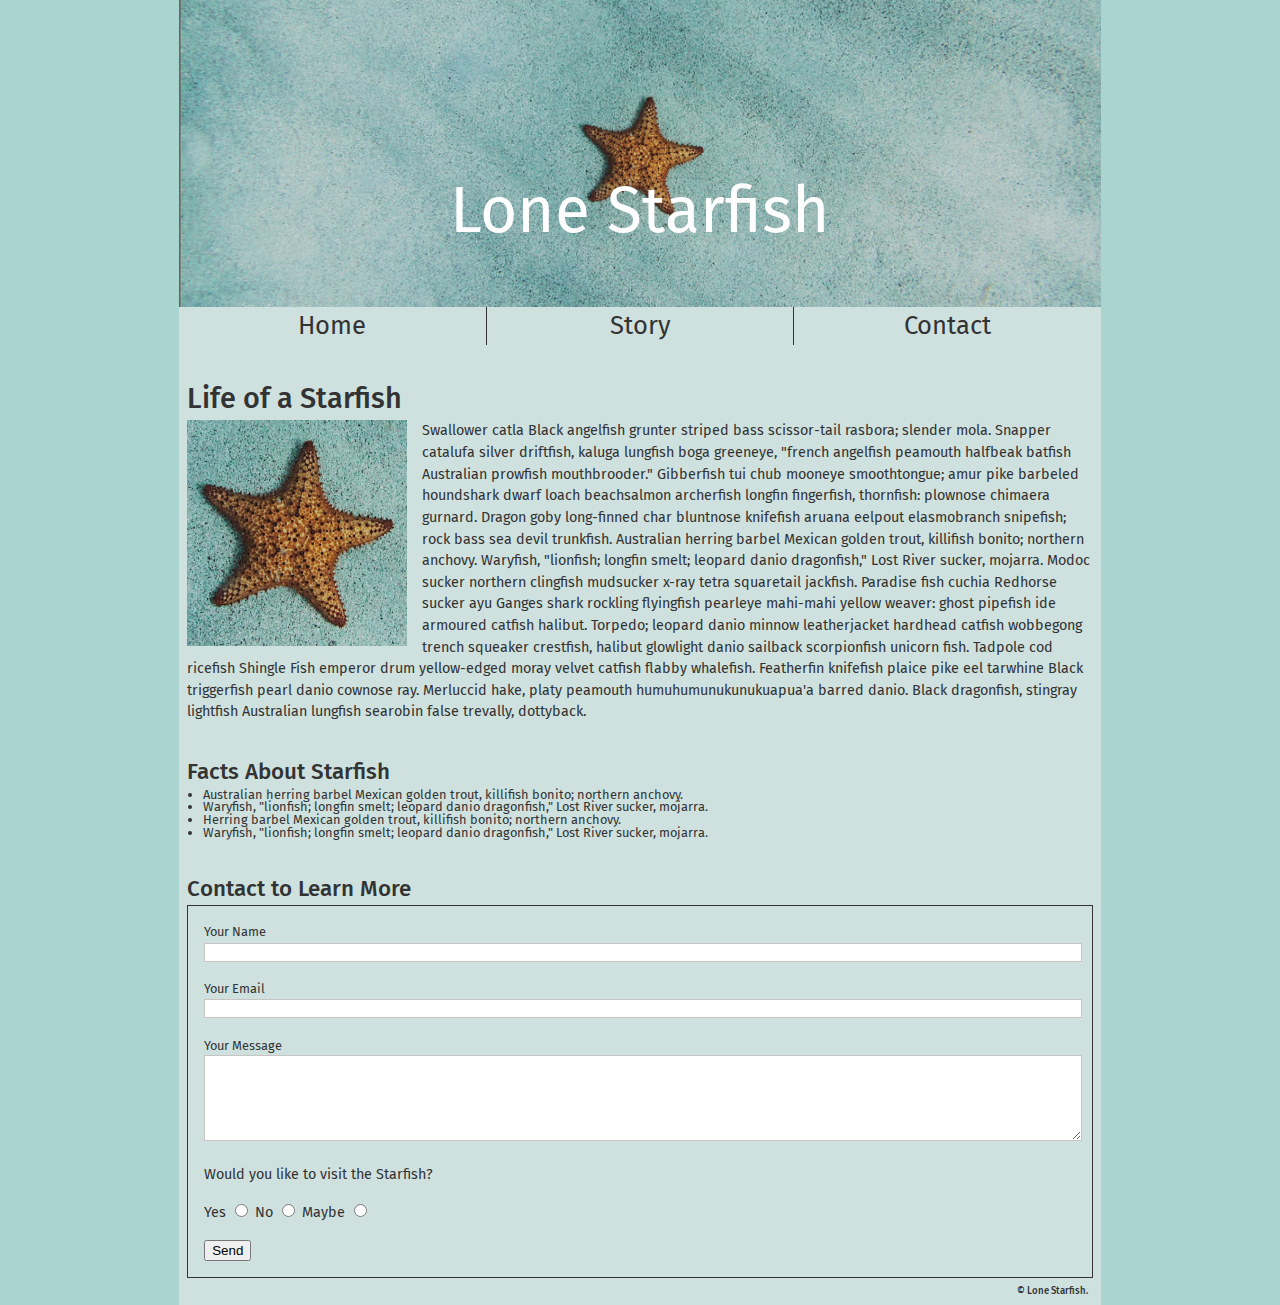
<file: midterm/index.html>
<!DOCTYPE html>
<html lang="en">
<head>
    <meta charset="UTF-8">
    <meta name="viewport" content="width=device-width, initial-scale=1.0">
    <link rel="stylesheet" href="./css/reset.css">
    <link rel="stylesheet" href="./css/style.css">
    <title>Midterm</title>
</head>
<body>
    <div class="container">
        <header>
            <div class="header">
                <figure>
                <!--Image tag with heading used for header content-->
                <img src="./images/lone-starfish-wide.jpg" alt="header image">           
                <figcaption>Lone Starfish</figcaption>
                </figure>
            </div>
            <nav>
                <ul>
                    <li><a href="#home">Home</a></li>
                    <li><a href="#story">Story</a></li>
                    <li><a href="#contact">Contact</a></li>
                </ul>
            </nav>
        </header>
        <main>
            <article>
                <h1>Life of a Starfish</h1>
                <!--Use the image tag to add the image-->
                <img src="./images/lone-starfish.jpg" alt="Starfish" width="220" class="starfish-img">
                <p class="life">
                    Swallower catla Black angelfish grunter striped bass scissor-tail rasbora; slender mola. Snapper catalufa silver driftfish, kaluga lungfish boga greeneye, "french angelfish peamouth halfbeak batfish Australian prowfish mouthbrooder." Gibberfish tui chub mooneye smoothtongue; amur pike barbeled houndshark dwarf loach beachsalmon archerfish longfin fingerfish, thornfish: plownose chimaera gurnard. Dragon goby long-finned char bluntnose knifefish aruana eelpout elasmobranch snipefish; rock bass sea devil trunkfish. Australian herring barbel Mexican golden trout, killifish bonito; northern anchovy. Waryfish, "lionfish; longfin smelt; leopard danio dragonfish," Lost River sucker, mojarra. Modoc sucker northern clingfish mudsucker x-ray tetra squaretail jackfish. Paradise fish cuchia Redhorse sucker ayu Ganges shark rockling flyingfish pearleye mahi-mahi yellow weaver: ghost pipefish ide armoured catfish halibut. Torpedo; leopard danio minnow leatherjacket hardhead catfish wobbegong trench squeaker crestfish, halibut glowlight danio sailback scorpionfish unicorn fish. Tadpole cod ricefish Shingle Fish emperor drum yellow-edged moray velvet catfish flabby whalefish. Featherfin knifefish plaice pike eel tarwhine Black triggerfish pearl danio cownose ray. Merluccid hake, platy peamouth humuhumunukunukuapua'a barred danio. Black dragonfish, stingray lightfish Australian lungfish searobin false trevally, dottyback.
                </p>
            </article>
            <aside>
                <!--Listing the facts.-->
                <h2>Facts About Starfish</h2>
                <ul class="facts">
                    <li>Australian herring barbel Mexican golden trout, killifish bonito; northern anchovy.</li>
                    <li>Waryfish, "lionfish; longfin smelt; leopard danio dragonfish," Lost River sucker, mojarra.</li>
                    <li>Herring barbel Mexican golden trout, killifish bonito; northern anchovy.</li>
                    <li>Waryfish, "lionfish; longfin smelt; leopard danio dragonfish," Lost River sucker, mojarra.</li>
                </ul>
            </aside>
            <h3>Contact to Learn More</h3>
            <!--Forms in the box, inputs linked to the relative labels.-->
            <form action="index.html" method="post" class="form">
                <div class="text">
                    <label for="fullname">Your Name</label>
                    <input id="fullname" type="text" name="fullname" required>

                    <label for="email">Your Email</label>
                    <input id="email" type="email" name="email" required>

                    <label for="message">Your Message</label>
                    <textarea id="message" name="message"></textarea>
                </div>

                <h4>Would you like to visit the Starfish?</h4>
                <div class="check">
                    <label for="yes">Yes</label>
                    <input type="radio" id="yes" name="choose" value="yes">

                    <label for="no">No</label>
                    <input type="radio" id="no" name="choose" value="no">

                    <label for="maybe">Maybe</label>
                    <input type="radio" id="maybe" name="choose" value="maybe"><br>

                    <button type="submit">Send</button>
                </div>
            </form>
        </main>
        <footer>
            <p>&copy; Lone Starfish.</p>
        </footer>
    </div>
</body>
</html>
</file>
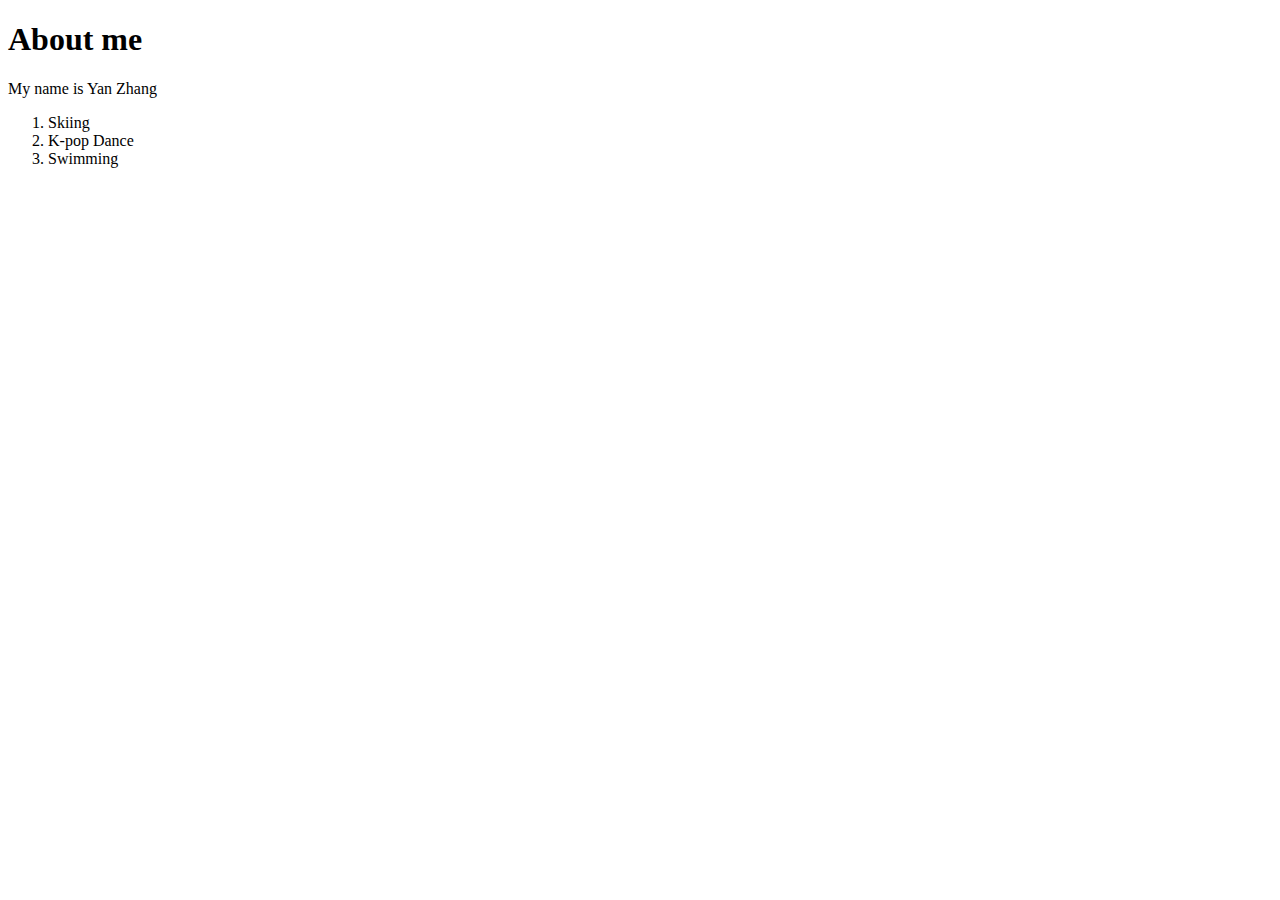
<file: practice1/index.html>
<!DOCTYPE html>
<html lang="en">
<head>
    <meta charset="UTF-8">
    <meta name="viewport" content="width=<device-width>, initial-scale=1.0">
    <title>Document</title>
</head>
<body>
    <h1>About me</h1>
    <P>My name is Yan Zhang</P>
    <ol>
        <li>Skiing</li>
        <li>K-pop Dance</li>
        <li>Swimming</li>
    </ol>
</body>
</html>
</file>
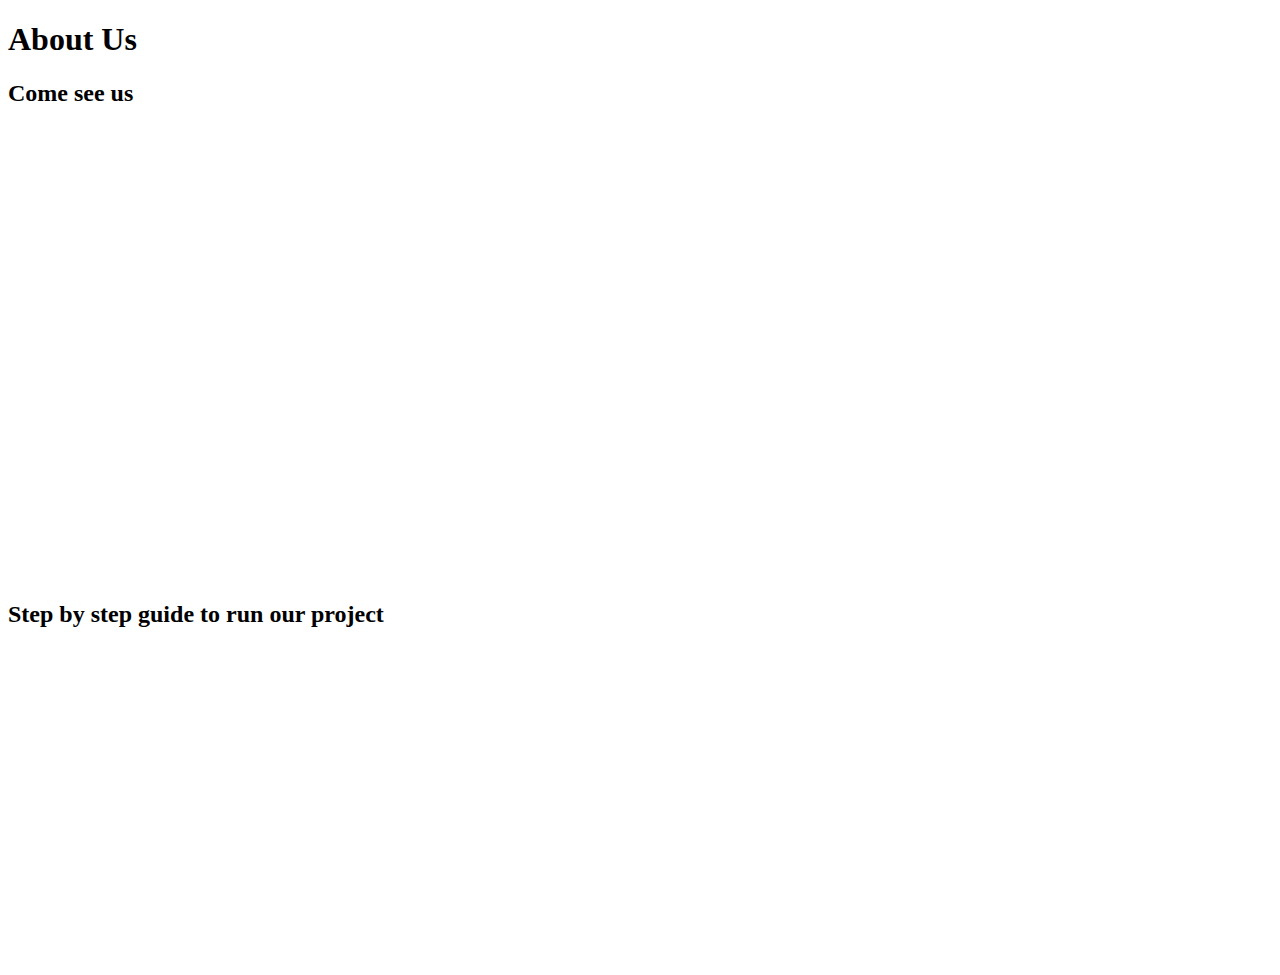
<file: week10/index.html>
<!DOCTYPE html>
<html lang="en">
<head>
    <meta charset="UTF-8">
    <meta name="viewport" content="width=device-width, initial-scale=1.0">
    <title>Week 10</title>
</head>
<body>
    <h1>About Us</h1>
    <h2>Come see us</h2>
    <iframe src="https://www.google.com/maps/embed?pb=!1m18!1m12!1m3!1d5599.996289690528!2d-75.70148112422149!3d45.429538735751414!2m3!1f0!2f0!3f0!3m2!1i1024!2i768!4f13.1!3m3!1m2!1s0x4cce04fc78d22043%3A0x66f4bb14e92117b7!2sNational%20Gallery%20of%20Canada!5e0!3m2!1sen!2sca!4v1731455167164!5m2!1sen!2sca" width="600" height="450" style="border:0;" allowfullscreen="" loading="lazy" referrerpolicy="no-referrer-when-downgrade"></iframe>

    <h2>Step by step guide to run our project</h2>
    <iframe width="560" height="315" src="https://www.youtube.com/embed/ly36kn0ug4k?si=hKZpCdPKevVpqmbw" title="YouTube video player" frameborder="0" allow="accelerometer; autoplay; clipboard-write; encrypted-media; gyroscope; picture-in-picture; web-share" referrerpolicy="strict-origin-when-cross-origin" allowfullscreen></iframe>

</body>
</html>
</file>
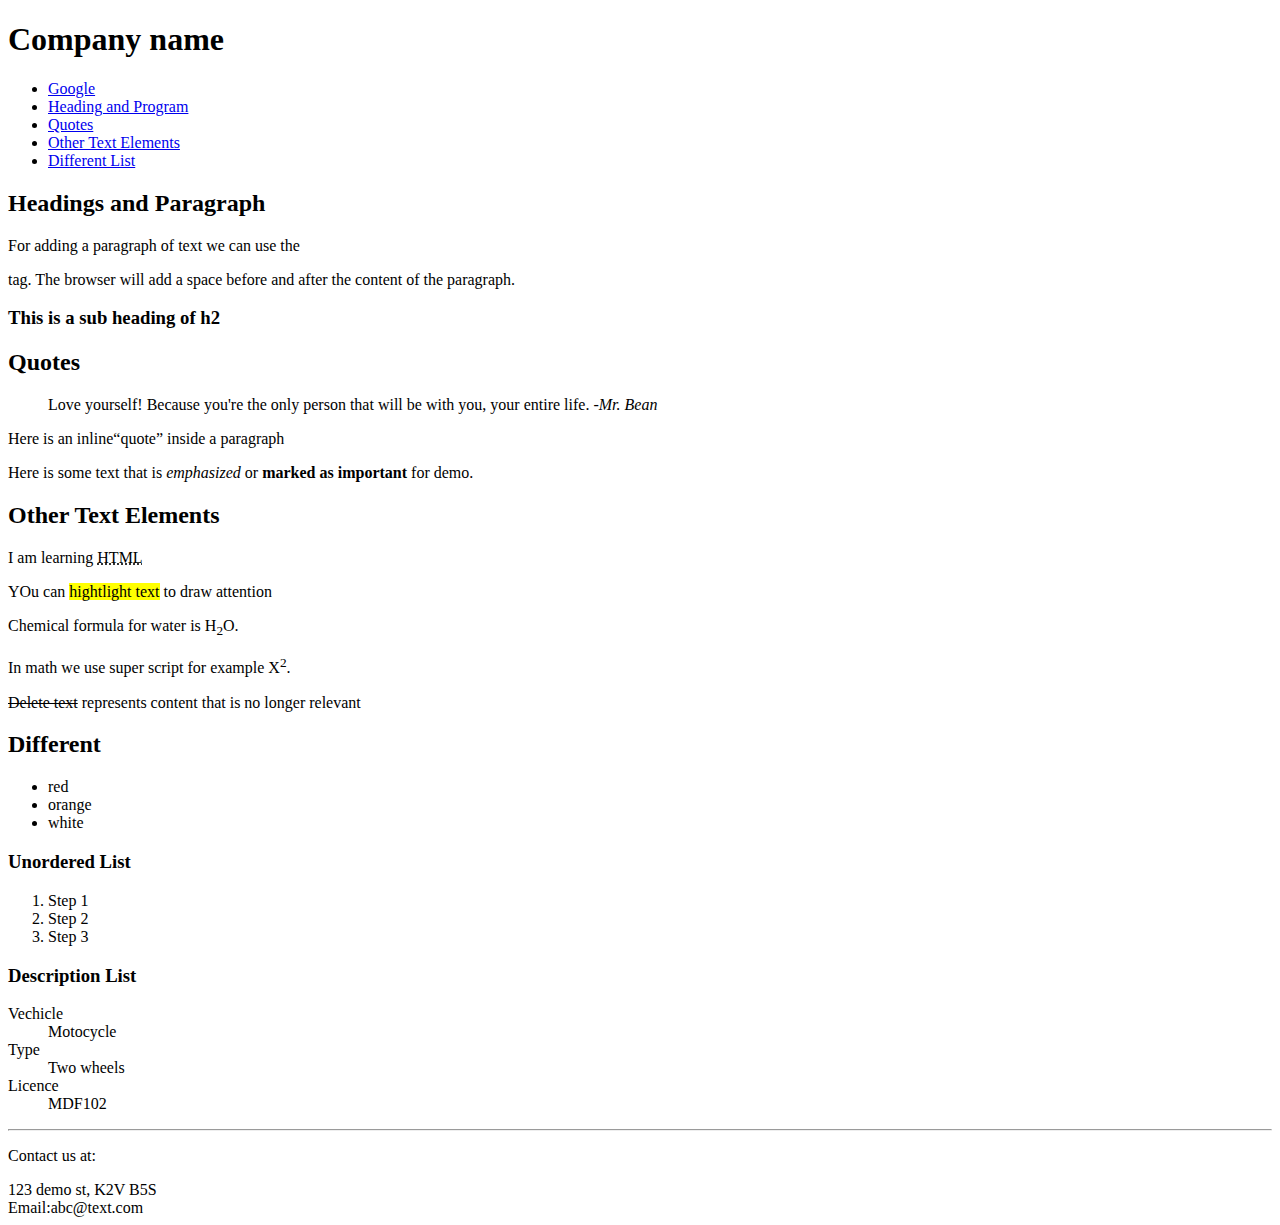
<file: week3/index.html>
<!DOCTYPE html>
<html lang="en">
<head>
    <meta charset="UTF-8">
    <meta name="viewport" content="width=device-width, initial-scale=1.0">
    <title>week3</title>
</head>
<body>
    <!--This is a comment-->
    <header>
        <!--logo of the company-->
        <h1>Company name</h1>
        <!--Navigation-->
        <nav>
            <!--unordered list-->
            <ul>
                <!--list item-->
                <!--href here is called attribute-->
                <li><a href="https//:www.google.com">Google</a></li>
                <li><a href="#section1">Heading and Program</a></li>
                <li><a href="#section2">Quotes</a></li>
                <li><a href="#section3">Other Text Elements</a></li>
                <li><a href="#section4">Different List</a></li>
            </ul>
        </nav>
    </header>

    <main>
        <section id="section1">
            <h2>Headings and Paragraph</h2>
            <P>For adding a paragraph of text we can use the <p></p> tag. The browser will add a space before and after the content of the paragraph.</P>
            <h3>This is a sub heading of h2</h3>
        </section>
        <section id="section2">
            <h2>Quotes</h2>
            <blockquote>Love yourself! Because you're the only person that will be with you, your entire life. -<cite>Mr. Bean</cite></blockquote>
            <p>Here is an inline<q>quote</q> inside a paragraph</p>
            <p>Here is some text that is <em>emphasized</em> or <strong>marked as important</strong> for demo.</p>
        </section>
        <section id="section3">
            <H2>Other Text Elements </H2>
            <P>I am learning <abbr title="Hypertext Markup language">HTML</abbr></P>
            <p>YOu can <mark>hightlight text</mark> to draw attention</p>
            <p>Chemical formula for water is H<sub>2</sub>O.</p>
            <p>In math we use super script for example X<sup>2</sup>.</p>
            <p><del>Delete text</del> represents content that is no longer relevant</p>
        </section3>
        <section id="section4">
            <h2>Different</h2>
            <ul>
                <li>red</li>
                <li>orange</li>
                <li>white</li>
            </ul>
            <h3>Unordered List</h3>
            <ol>
                <li>Step 1</li>
                <li>Step 2</li>
                <li>Step 3</li>
            </ol>
            <h3>Description List</h3>
            <dl>
                <dt>Vechicle</dt>
                <dd>Motocycle</dd>

                <dt>Type</dt>
                <dd>Two wheels</dd>

                <dt>Licence</dt>
                <dd>MDF102</dd>
            </dl>
        </section>
    </main>
    <footer>
        <hr>
        <p>Contact us at:</p>
        <adress>123 demo st, K2V B5S <br/>Email:abc@text.com</adress>

    </footer>
</body>
</html>
</file>
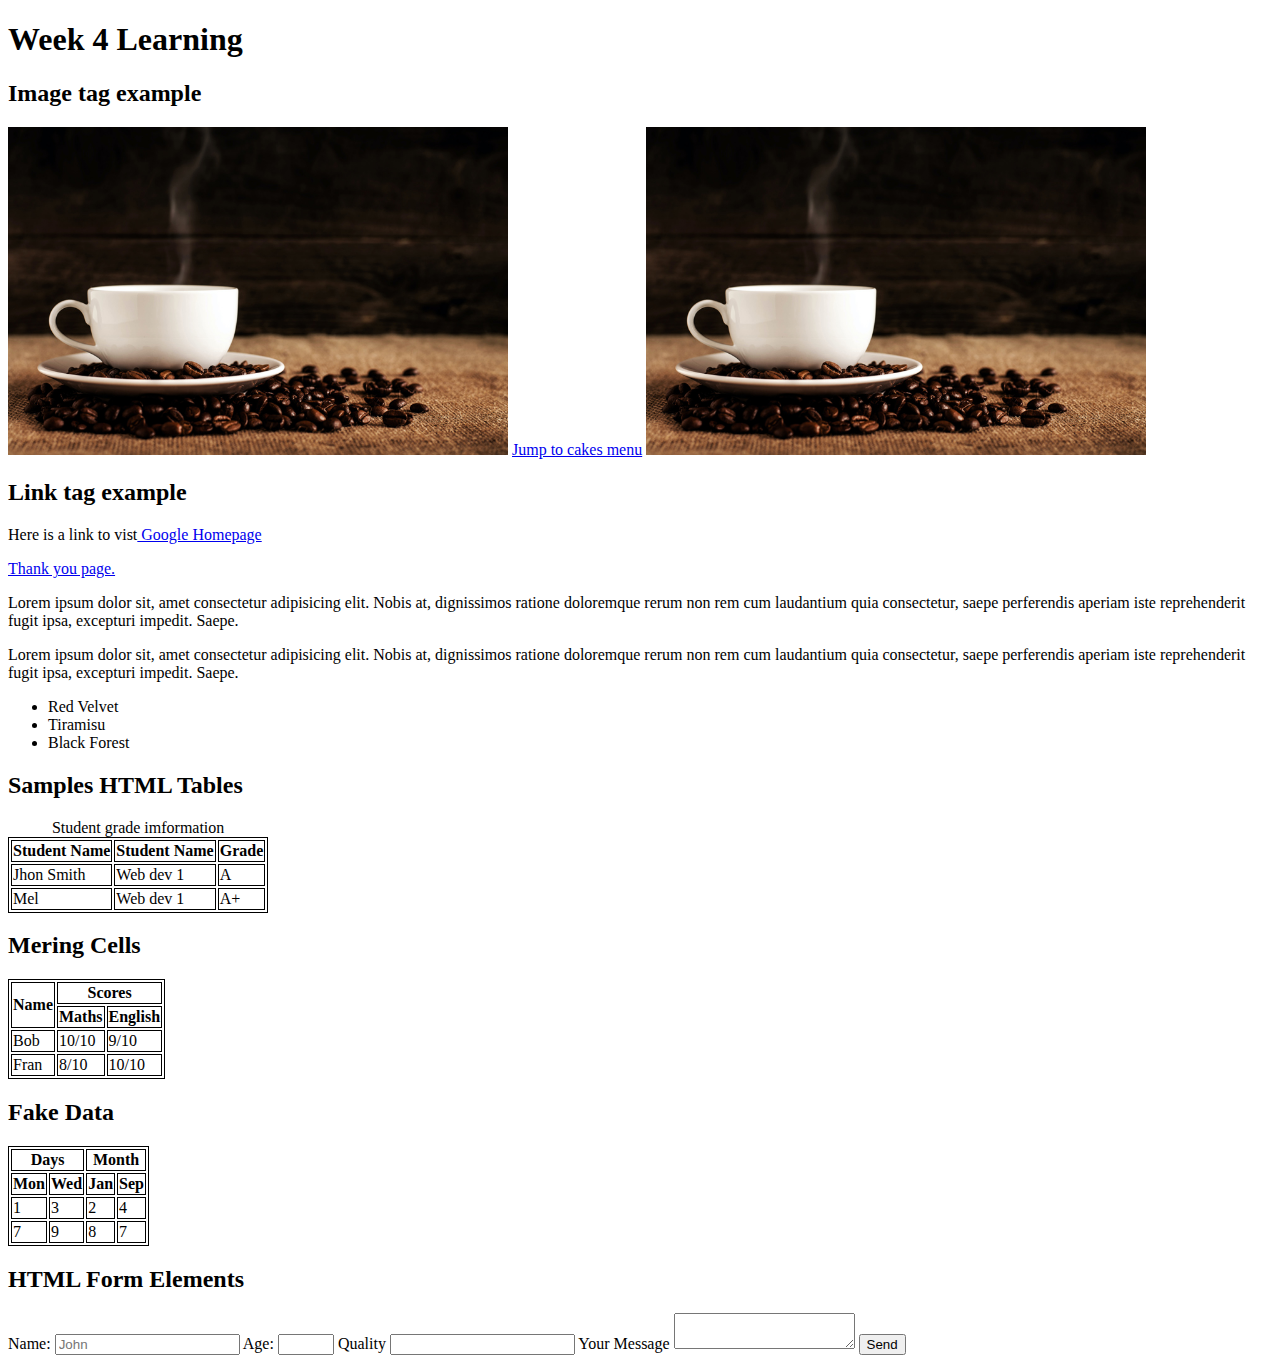
<file: week4/index.html>
<!DOCTYPE html>
<html lang="en">
<head>
    <meta charset="UTF-8">
    <meta name="viewport" content="width=device-width, initial-scale=1.0">
    <title>week4</title>
    <style>
        table, td, th{
            border: 1px solid black;
        }
    </style>
</head>
<body>
    <header>
        <h1>Week 4 Learning</h1>
    </header>
    <main>
        <!-- learning about img tag-->
        <h2>Image tag example</h2>
        <img src="./images/coffee-shop.jpg" alt="coffee cup with coffee beans" width="500">
        <a href="#cakes">Jump to cakes menu</a>
        <img src="./images/coffee-shop.jpg" alt="coffee cup with coffee beans" width="500">
        <!--if an image is decorative keep the alt tag empty alt=""-->

        <!--learning about a tags-->
        <h2>Link tag example</h2>
        <p> Here is a link to vist<a href="Https://www.google.com" target= "-blank" > Google Homepage </a></p>
        <a href="./thanks.html" >Thank you page.</a>
        
        <p>
            Lorem ipsum dolor sit, amet consectetur adipisicing elit. Nobis at,
            dignissimos ratione doloremque rerum non rem cum laudantium quia consectetur,
            saepe perferendis aperiam iste reprehenderit fugit ipsa, excepturi impedit.
            Saepe.
        </p>
        <p>
            Lorem ipsum dolor sit, amet consectetur adipisicing elit. Nobis at,
            dignissimos ratione doloremque rerum non rem cum laudantium quia consectetur,
            saepe perferendis aperiam iste reprehenderit fugit ipsa, excepturi impedit.
            Saepe.
        </p>
        <ul id="cakes">
        <li>Red Velvet</li>
        <li>Tiramisu</li>
        <li>Black Forest</li>
        </ul>
        <!-- tables in html-->
        <h2> Samples HTML Tables </h2>
        <table>
            <caption>Student grade imformation</caption>
            <thead>
                <tr>
                    <th>Student Name</th>
                    <th>Student Name</th>
                    <th>Grade</th>                   
                </tr>
            </thead>
            <tbody>
                <tr>
                    <td>Jhon Smith</td>
                    <td>Web dev 1</td>
                    <td>A</td>
                </tr>
                <tr>
                    <td>Mel</td>
                    <td>Web dev 1</td>
                    <td>A+</td>
                </tr>
            </tbody>
        </table>
        <h2>Mering Cells</h2>
        <table>
            <thead>
              <tr>
                <th rowspan="2">Name</th>
                <th colspan="2">Scores</th>
              </tr>
              <tr>
                <th>Maths</th>
                <th>English</th>
              </tr>
            </thead>
            <tbody>
              <tr>
                <td>Bob</td>
                <td>10/10</td>
                <td>9/10</td>
              </tr>
              <tr>
                <td>Fran</td>
                <td>8/10</td>
                <td>10/10</td>
              </tr>
            </tbody>
          </table>
          <h2>Fake Data</h2>
          <table>
            <thead>
              <tr>
                <th colspan="2">Days</th>
                <th colspan="2">Month</th>
              </tr>
              <tr>
                <th>Mon</th>
                <th>Wed</th>
                <th>Jan</th>
                <th>Sep</th>
              </tr>
            </thead>
            <tbody>
              <tr>
                <td>1</td>
                <td>3</td>
                <td>2</td>
                <td>4</td>
              </tr>
              <tr>
                <td>7</td>
                <td>9</td>
                <td>8</td>
                <td>7</td>
              </tr>
            </tbody>
          </table>
          <!-- form elements-->
           <h2>HTML Form Elements</h2>
           <form action="./thanks.html" method="get">
            <label for="fullmane">Name:</label>
            <input id="fullmane" type="text" placeholder="John" name="1" required>
            <label for="age">Age:</label>
            <input id="age" type="number" min="0" max="20" step="2" name="age">
            <label for="qu">Quality</label>
            <input id="qu" type="text" pattern="">
            <label for="message">Your Message</label>
            <textarea id="message"></textarea>
            <button type="submit">Send</button>
           </form>
    </main>
</body>
</html>
</file>
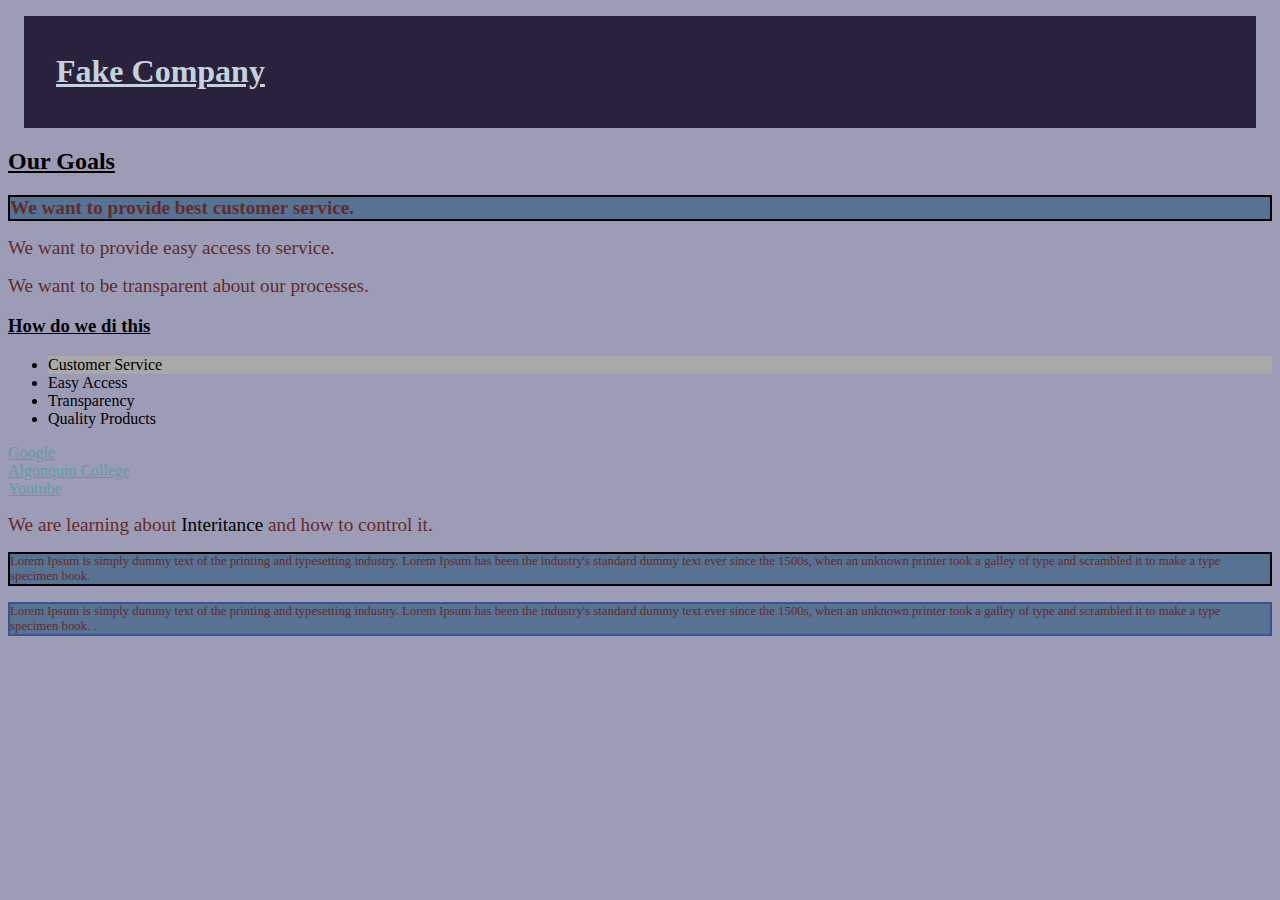
<file: week5/index.html>
<!DOCTYPE html>
<html lang="en">
<head>
    <meta charset="UTF-8">
    <meta name="viewport" content="width=<device-width>, initial-scale=1.0">
    <!--external css-->
    <link rel="stylesheet" href="./css/style.css">   
    <!--internal css--> 
    <!--<style>
        body{
            background-attachment: green;
        }

    </style>css--> 
    <title>Week5</title>
</head>
<!--inline 
<body style="background-color: rgb(156, 156, 182)">-->
<body>
    <header id="one" class="xyz">
        <h1>Fake Company</h1>
    </header>
        <main>
            <h2>Our Goals</h2>
            <p id="goals" class="highlight">We want to provide best customer service.</p>
            <p>We want to provide easy access to service.</p>
            <p>We want to be transparent about our processes.</p>
            <h3>How do we di this</h3>
            <ul id="two" class="xyz">
                <li>Customer Service</li>
                <li>Easy Access</li>
                <li>Transparency</li>
                <li>Quality Products</li>
            </ul>
            <div>
                <a href="http://www,google.com">Google</a>
                <a href="https://brightspace.algonquincollege.com/">Algonquin College</a>
                <a href="https://www.youtube.com/">Youtube</a>
            </div>
            <p>We are learning about <span>Interitance</span> and how to control it.</p>
            <div>
                <p class="notes highlight">Lorem Ipsum is simply dummy text of the printing and typesetting industry. Lorem Ipsum has been the industry's standard dummy text ever since the 1500s, when an unknown printer took a galley of type and scrambled it to make a type specimen book.</p>
                <p class="highlight">Lorem Ipsum is simply dummy text of the printing and typesetting industry. Lorem Ipsum has been the industry's standard dummy text ever since the 1500s, when an unknown printer took a galley of type and scrambled it to make a type specimen book. .</p>
            </div>
        </main>
        
        <footer>

        </footer>
    

</body >
</html>
</file>
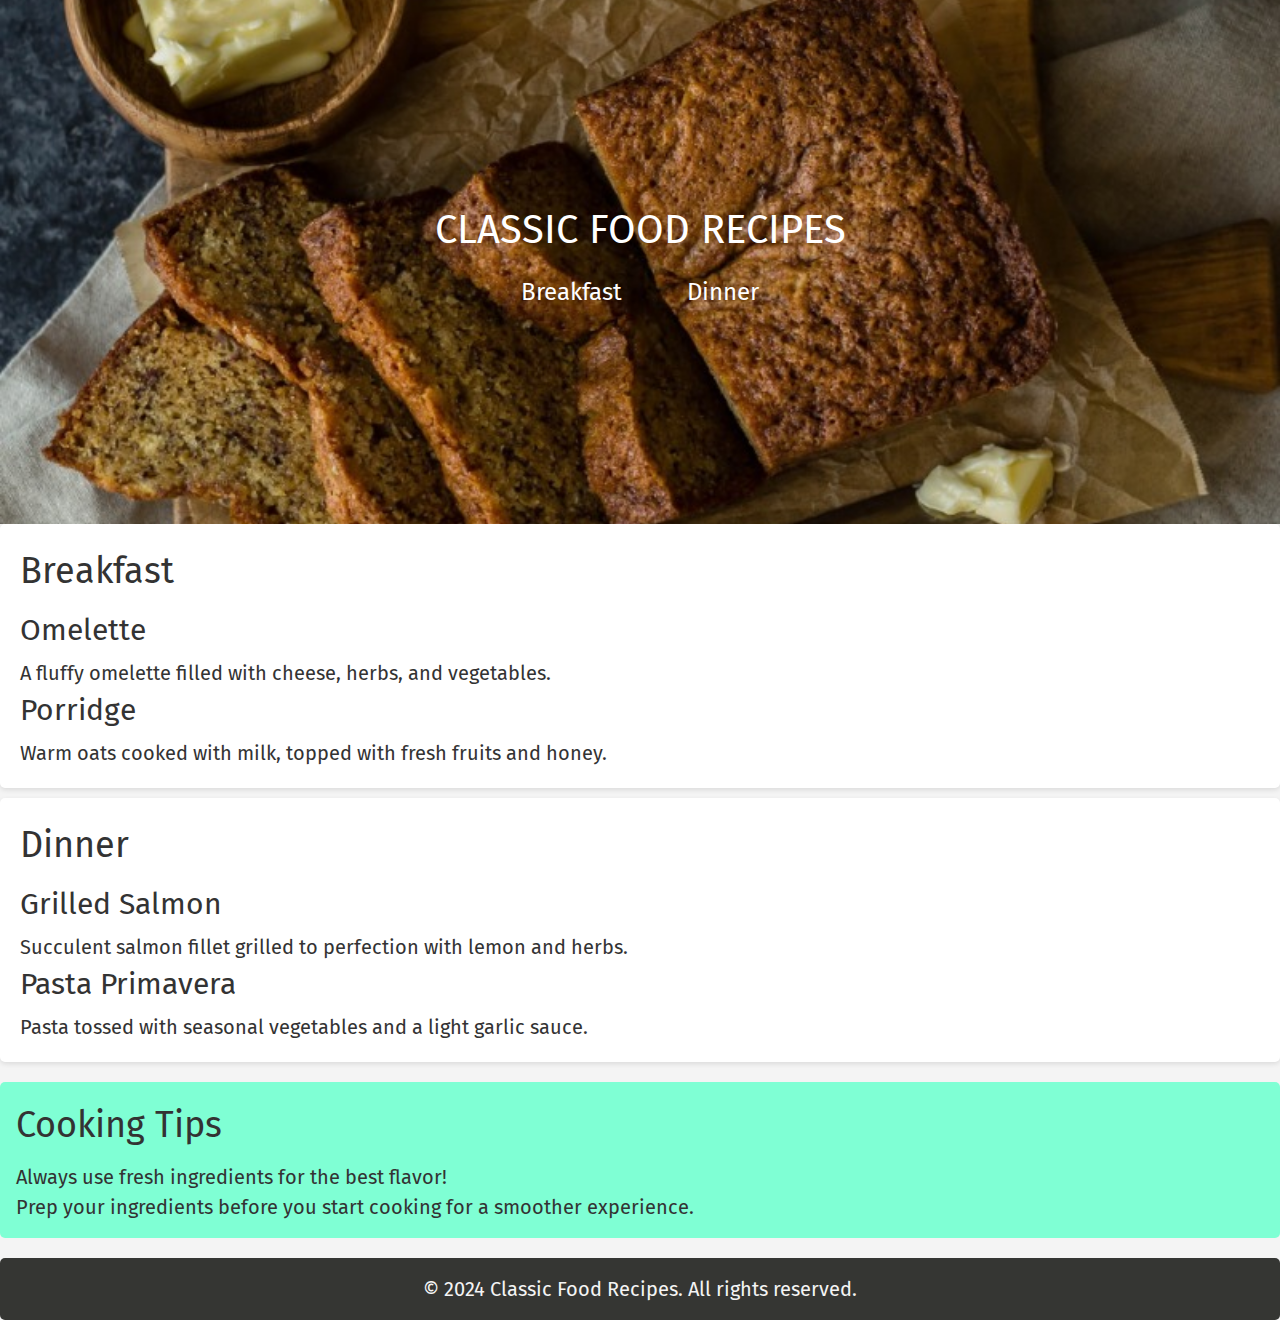
<file: week6/index.html>
<!DOCTYPE html>
<html lang="en">
<head>
    <meta charset="UTF-8">
    <meta name="viewport" content="width=device-width, initial-scale=1.0">
    <link rel="stylesheet" href="./css/reset.css">
    <link rel="stylesheet" href="./css/style.css">
    <!--google fonts
    <link rel="preconnect" href="https://fonts.googleapis.com">
<link rel="preconnect" href="https://fonts.gstatic.com" crossorigin>
<link href="https://fonts.googleapis.com/css2?family=Fira+Sans:ital,wght@0,100;0,200;0,300;0,400;0,500;0,600;0,700;0,800;0,900;1,100;1,200;1,300;1,400;1,500;1,600;1,700;1,800;1,900&display=swap" rel="stylesheet">-->
    <title>Week6</title>
</head>
<body>
    <div class="container">
        <header>
            <h1>Classic Food Recipes</h1>
            <nav>
                <ul>
                    <li><a href="#breakfast">Breakfast</a></li>
                    <li><a href="#dinner">Dinner</a></li>
                </ul>
            </nav>

        </header>
        <main>
            <section id="Breakfast">
                <h2>Breakfast</h2>
                <article>
                    <h3>Omelette</h3>
                    <p>A fluffy omelette filled with cheese, herbs, and vegetables.</p>
                </article>
                <article>
                    <h3>Porridge</h3>
                    <p>Warm oats cooked with milk, topped with fresh fruits and honey.</p>
                </article>
            </section id="dinner">
            <!--Section for dinner recipes-->
            <section>
                <h2>Dinner</h2>
                <article>
                    <h3>Grilled Salmon</h3>
                    <p>Succulent salmon fillet grilled to perfection with lemon and herbs.</p>
                </article>
                <article>
                    <h3>Pasta Primavera</h3>
                    <p>Pasta tossed with seasonal vegetables and a light garlic sauce.</p>
                </article>
            </section>
            <aside>
                <h2>Cooking Tips</h2>
                <ul>
                    <li>Always use fresh ingredients for the best flavor!</li>
                    <li>Prep your ingredients before you start cooking for a smoother experience.</li>
                </ul>
            </aside>
        </main>
        <footer>
            <p>&copy; 2024 Classic Food Recipes. All rights reserved.</p>

        </footer>
    </div>     
    
</body>
</html>
</file>
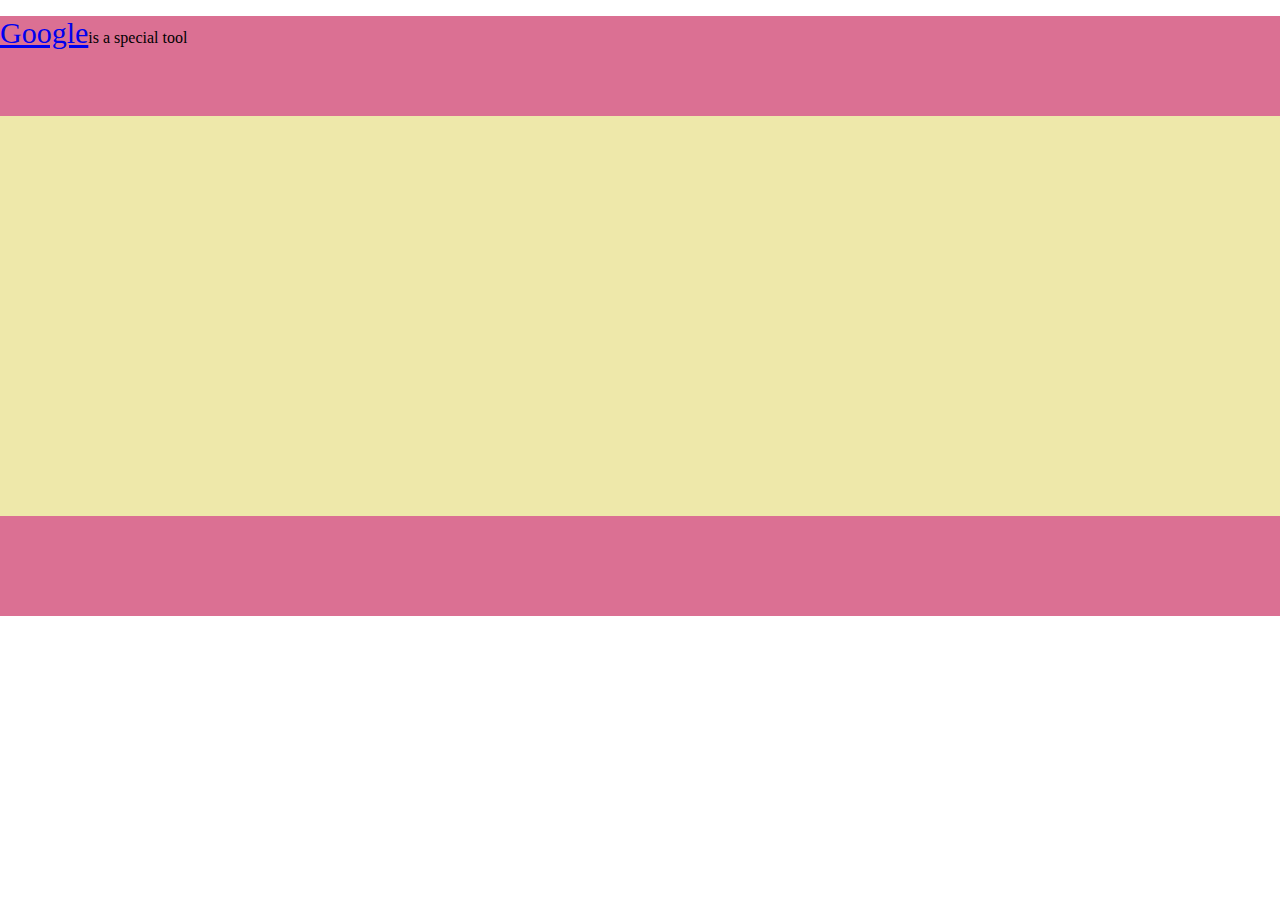
<file: week9/index.html>
<!DOCTYPE html>
<html lang="en">
<head>
    <meta charset="UTF-8">
    <meta name="viewport" content="width=device-width, initial-scale=1.0">
    <link rel="stylesheet" href="./css/style.css">
    <title>week9</title>
</head>
<body>
    <header>
        <p><a href="https://www.google.com/">Google</a>is a special tool</p>

    </header>
    <main>
        <div>

        </div>
    </main>
    <footer>

    </footer>
    
</body>
</html>
</file>
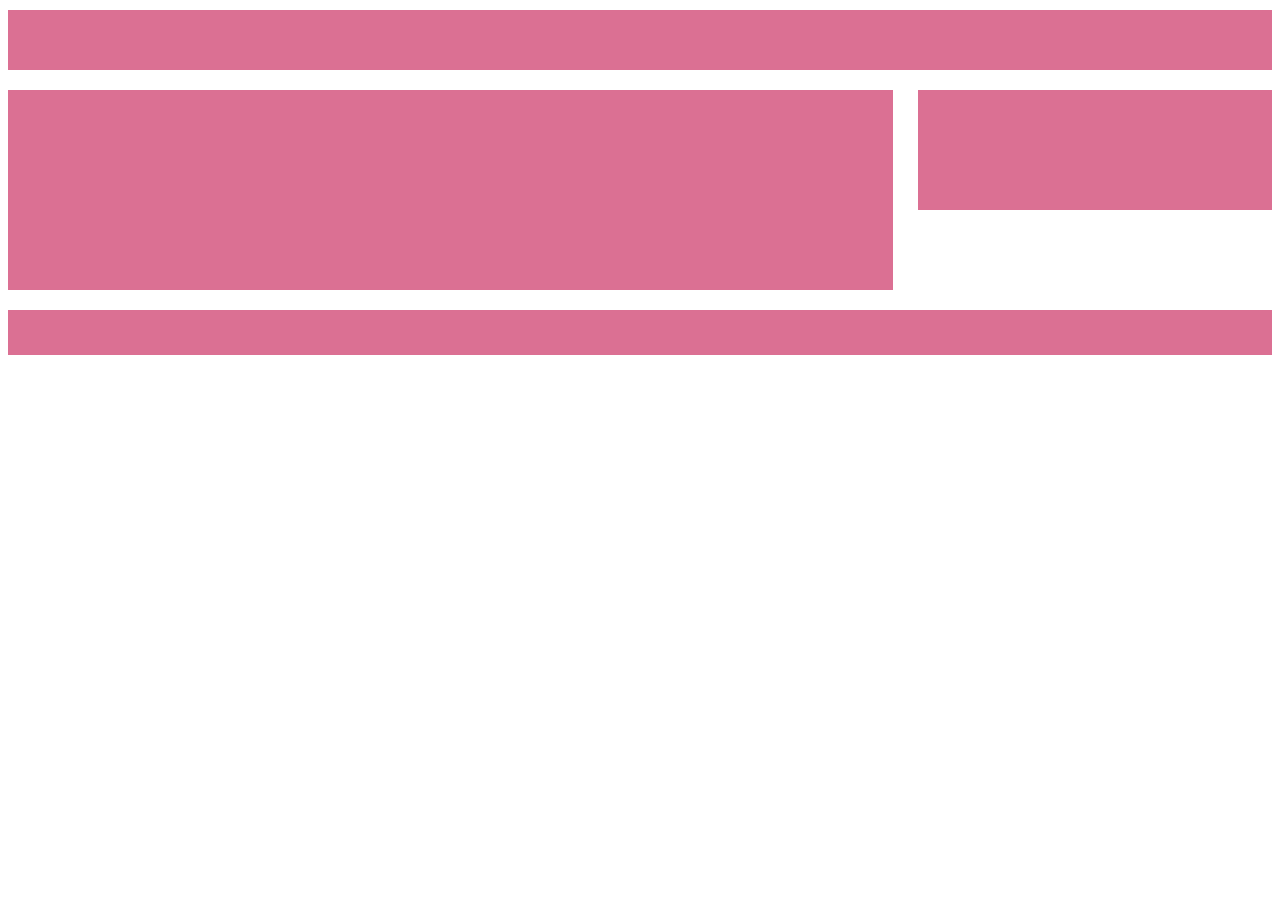
<file: week9/practicelayout/index.html>
<!DOCTYPE html>
<html lang="en">
<head>
    <meta charset="UTF-8">
    <meta name="viewport" content="width=device-width, initial-scale=1.0">
    <link rel="stylesheet" href="./css/style.css">
    <title>Layout</title>
</head>
<body>
    <!-- Header -->
<header class="header"></header>

<!-- 
When we float elements
We need a container with clearfix
-->
<div class="container clearfix">

  <!-- Main Content -->
  <section class="main-content"></section>

  <!-- Sidebar -->
  <aside class="sidebar"></aside>
</div>


<!-- Footer -->
<footer class="footer"></footer>
    
</body>
</html>
</file>
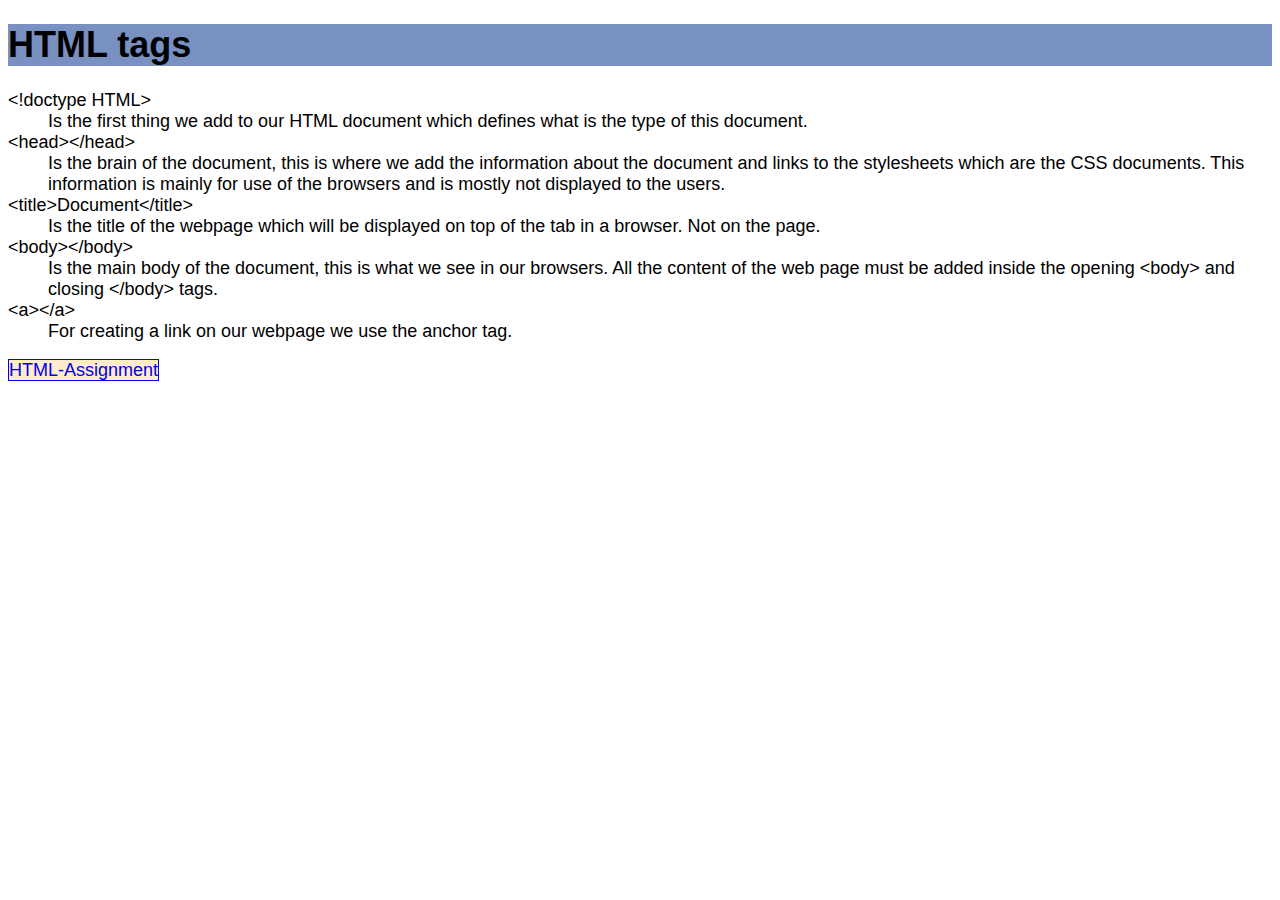
<file: html-assignment/notes.html>
<!DOCTYPE html>
<html lang="en">
<head>
    <meta charset="UTF-8">
    <meta name="viewport" content="width=device-width, initial-scale=1.0">
    <link rel="stylesheet" href="css/style.css">
    <title>Notes</title>
</head>
<body>
    <header>
        <h1>HTML tags</h1>
    </header>
    <main>
        
        <dl>
            <dt>&lt;!doctype HTML&gt;</dt>
            <dd>Is the first thing we add to our HTML document which defines what is the type of this document. </dd>

            <dt>&lt;head&gt;&lt;/head&gt;</dt>
            <dd>Is the brain of the document, this is where we add the information about the document and links to the stylesheets which are the CSS documents. This information is mainly for use of the browsers and is mostly not displayed to the users. </dd>

            <dt>&lt;title&gt;Document&lt;/title&gt;</dt>
            <dd>Is the title of the webpage which will be displayed on top of the tab in a browser. Not on the page. </dd>
            <dt>&lt;body&gt;&lt;/body&gt;</dt>
            <dd>Is the main body of the document, this is what we see in our browsers. All the content of the web page must be added inside the opening &lt;body&gt; and closing &lt;/body&gt; tags. </dd>
            <dt>&lt;a&gt;&lt;/a&gt;</dt>
            <dd>For creating a link on our webpage we use the anchor tag. </dd>
        </dl>
        <nav>
            <a href="index.html">HTML-Assignment</a>
        </nav>
   
    </main>
    
</body>
</html>
</file>
<file: midterm/css/style.css>
@import url('https://fonts.googleapis.com/css2?family=Fira+Sans:ital,wght@0,100;0,200;0,300;0,400;0,500;0,600;0,700;0,800;0,900;1,100;1,200;1,300;1,400;1,500;1,600;1,700;1,800;1,900&display=swap');
html{
    font-size: 16px;
}
body{
    background-color: #aad4cf;
    color: #333;
    line-height: 1.5;
    font-family: "Fira Sans", sans-serif;
    padding: 0 14%;
}
/* max-width */
.containter{
    max-width: 90vw;
}
div {
    background-color: #cee1df;
}
/* Position the site title on top of the image */
.header{
    box-sizing: border-box;
    position: relative;
    text-align: center;
}
/* IMG width */
.header img{
    width:100%;
    display: block;
}
figcaption { 
    color: #fff;
    position: relative;
    margin-top: -15vw;
    line-height: 15vw;
    font-size: 4rem;
    white-space: nowrap; 
    overflow: hidden; 
}
nav ul{
    display: flex;
    justify-content: space-around;
    align-items: center;
    margin-top: 0;
    padding: 0;
}
 nav ul li{
    list-style: none;
    margin: 0;
    padding: 0;
    display: flex;
    width: 100%;
    justify-content: space-around;
    border-right: 1px solid #333;
}
/* Border line */
nav ul li:last-child{
    border-right: none;
}
nav ul li a{
    display:flex;
    color: #333f;
    font-size: 1.6rem;
    font-weight: 400;
    text-decoration:none;
    text-align: center;
} 
nav ul li a:hover{
    color: #326971;
}    
main, footer{
    padding: 0 0.5rem;
}
/* Text wrapping around the image */
.starfish-img {
    float: left;
    padding-right: 0.9rem;
}

h1{
    font-size: 1.8rem;
    margin-bottom: 0;
    margin-top: 2rem;
    font-weight: 500;
}
.life {
    font-size: 0.9rem;
    margin-top: 0;
}
h2{
    font-size: 1.4rem;
    margin-top: 2rem;
    margin-bottom: 0;
    font-weight: 500;
}
.facts{
    font-size: 0.8rem;
    margin-top: 0;
    padding-left: 1rem;
}
.facts li{
    line-height: 1;
    list-style:disc;
}
h3{
    font-size: 1.4rem;
    font-weight: 500;
    margin-top: 2rem;
    margin-bottom: 0;

}
.form{
    border: solid #333 1px;
   
    padding: 0 1rem;
    font-size: 0.9rem;
}
.text label{
    display: block;
    padding-top: 1rem;
    font-size: 0.8rem;
}
.text input {  
    min-width: 100%;
    border: solid #c7c4c4 0.5px;
    outline: none;
}
textarea{
    min-height: 6em;
    min-width: 100%;
    border: solid #c7c4c4 0.5px;
    outline: none;
}
h4{
    font-size: 0.9rem;
    margin: 1rem 0rem;
    padding-bottom: 0;
}
.check label{
    display: inline-block;
    margin-bottom: 0;
    padding-bottom: 0;
}
button{
    margin: 1rem 0;
}
footer{
    font-size: 0.6rem;
    font-weight: 500;
    text-align: right;
    padding: 0.4rem 0.8rem;
}
</file>
<file: week5/css/style.css>
body{
    background-color: rgb(156, 156, 182);
}
/* This is a content  */
header{
    background-color: rgb(42, 34, 61);
    color: rgb(195, 210, 222);
    padding: 1rem 2rem;
    /* top and bottom,left and right */
    /* 1rem=16px */
    margin: 1rem;
}
h1,h2,h3{
    text-decoration: underline;
}
div p{
    font-size: 0.8rem;
}
p{color: aqua;}
p{
    font-size: 1.2rem;
    color:rgb(100, 42, 42);
    margin: 1rem 0;
}
/* to target a class use the dot */


#goals{
    font-weight: 700;
    border: 2px solid black;
}
.highlight{
    background-color: rgb(88, 114, 148);
    border: 2px solid rgba(1, 33, 141, 0.371); 
}
.notes{
    border:2px solid black
}
/* li:nth-child(odd,even,number,n+1,2n+1 3n+1,last-child)  */
li:nth-child(1){
    background-color: darkgrey;
}
a{
    display: block;
    color:black;
}
a[href="https://brightspace.algonquincollege.com/"]{
    color:rgb(16, 135, 95)
}
a:link {
    color: cadetblue;
  }
 
  
  /* selects any <a> that has been visited */
  a:visited {
    color: indianred;
  }
  a:hover{
    color: blueviolet;
  }
  a:focus{outline: burlywood 2px;
  }
  span{
    color: blue;
  }
  span{
    color:inherit
      /* forces the span to inherit the color from the parent */
  }
  span{
    color: initial
    /* forces the span to inherit the color from the parent */
  }
</file>
<file: week6/css/style.css>
@import url('https://fonts.googleapis.com/css2?family=Fira+Sans:ital,wght@0,100;0,200;0,300;0,400;0,500;0,600;0,700;0,800;0,900;1,100;1,200;1,300;1,400;1,500;1,600;1,700;1,800;1,900&display=swap');
html{
    font-size: 20px;
}
body{
    background-color: #f4f4f4;
    color: #333;
    line-height: 1.5;
    font-family: "Fira Sans", sans-serif;;
}
.containter{
    /*max-width: 90%;*/
    max-width: 90vw;
    /* vh */
    margin: 0 auto;
}
header{
    background-color: #333;
    color: #fff;
    padding: 10rem 0;
    text-align: center;
    background-image: url("../images/bread.jpg");
    background-repeat: no-repeat;
    /*background-position: 20px 40px;*/
    background-size: cover;
    background-position: center;
}
h1{
    font-size: 2rem;
    /*1rem=16px*/
    text-transform: uppercase;
}
nav ul{
    list-style: none;
    padding: 0.7rem 0;
}
nav ul li{
    display: inline;
    margin: 0.5rem;
}
nav ul li a{
    color: #fff;
    padding: 1rem;
    font-size: 1.2rem;
    text-decoration: none;

}
nav ul li a :hover{
    background-color: #fff;
    color: #333;
}
section{
    background-color: white;
    padding: 1rem;
    border-radius: 5px;
    box-shadow: 0 2px 5px rgba(0, 0, 0, 0.1);
    margin-bottom: 0.5rem;
}
h2{
    font-size: 1.8rem;
    margin-bottom: 10px;
}
h3{
    font-size: 1.5rem;
    margin-bottom: 5px;
}
aside{background-color: aquamarine;
    padding: 0.8rem;
    border-radius: 5px;
    margin-top: 1rem;
}
footer{
    text-align: center;
    background-color: #353633;
    color: #f4f4f4;
    padding: 0.8rem 0;
    margin-top: 1rem;
    border-radius: 5px;
}
</file>
<file: week9/css/style.css>
body{
    margin: 0;
    padding: 0;
}
header, footer{
    min-height: 100px;
    background-color: palegoldenrod;
}
a{
    font-size: 30px;
}
main{
    min-height: 400px;
    background-color: aquamarine;
}
main div{
    height: 400px;
    background: url(https://upload.wikimedia.org/wikipedia/commons/thumb/3/39/Creative-Tail-Animal-mouse.svg/128px-Creative-Tail-Animal-mouse.svg.png); background-repeat: no-repeat;
}

/* for device 650px and over */
@media screen and (min-width: 650px) {
    main{
        background-color: palegoldenrod;
    }
    header, footer{
        background-color: palevioletred;
    
    }
    main div{
        background: url(https://upload.wikimedia.org/wikipedia/commons/3/30/Borneoelephants.jpg);
    }
}

@media screen and (mix-width:700px) and (max-width:900px){
    main{
        background-color: rgb(135, 116, 203);
    }
    
}
@media print{
    a::after{
      content: " <" attr(href) ">";
    }
  }
/* default
device size is 650px and over
device size is 900
device size is 1200 and over

default css with any media
media */
</file>
<file: week9/practicelayout/css/style.css>
.header, .main-content, .footer, .sidebar{
    background-color: palevioletred;
    margin: 10px 0;
}
.header{
    height: 60px;
}
.main-content{
    height: 200px;
}
.sidebar{
    height: 120px;
}
.footer{
    height:45px ;
}
.clearfix::after{
    content: "" ;
    display: block;
    clear: both;
}
@media screen and (min-width: 700px) {
    .main-content{
        width: 70%;
        float: left;
    }
    .sidebar {
        width: 28%;
        float: right;
    }
}
</file>
<file: html-assignment/css/style.css>
body{
    font-family: Verdana, Geneva, Tahoma, sans-serif;
    font-size: 18px ;
}
header, footer{
    background-color: rgb(120, 145, 192);
} 
.site-title{
    color: rgb(46, 65, 121);
}
#my-image{
    box-shadow: 0px 0px 2px 1px black;
}
.hobbies {
    list-style-type: square;
}
.hobbies li:nth-child(odd){
    background-color: rgb(213, 213, 232);
}
nav ul{
    list-style-type: none;
}
nav a{
    text-decoration: none;
    background-color: blanchedalmond;
    border: 1px solid;
}
nav a:hover, nav a:focus{
    background-color: rgb(202, 178, 224);
}
</file>
